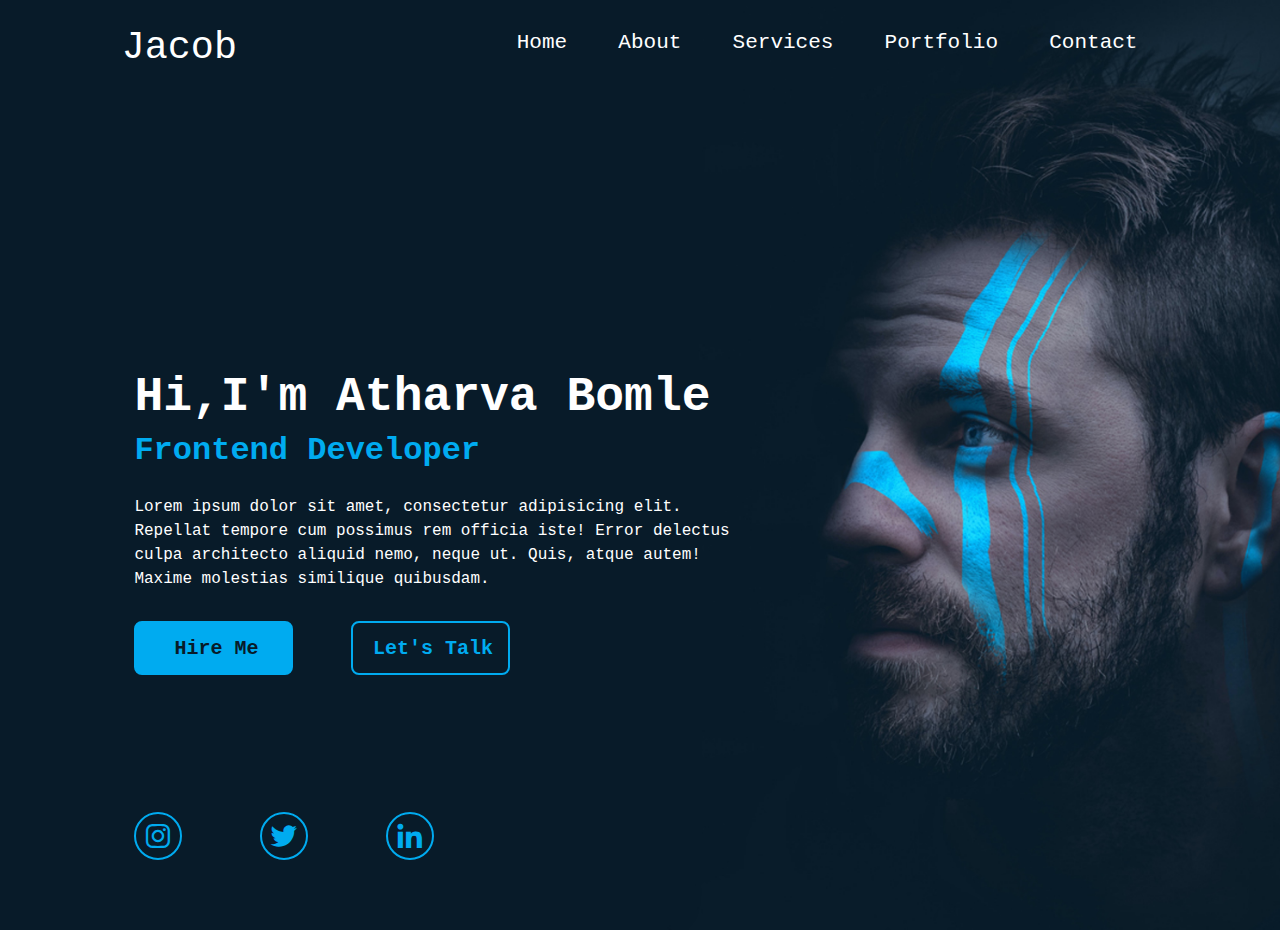
<file: index.html>
<!DOCTYPE html>
<html lang="en">
<head>
    <meta charset="UTF-8">
    <meta name="viewport" content="width=device-width, initial-scale=1.0">
    <link rel="stylesheet" href="index.css">
    <link href='https://unpkg.com/boxicons@2.1.4/css/boxicons.min.css' rel='stylesheet'>

    <title>Jacob</title>
</head>
<body>
    <div class="navigation-bar">
      <a href="#" class="logo">Jacob</a>
      <nav class="navbar">
        <a href="#">Home</a>
        <a href="#">About</a>
        <a href="#">Services</a>
        <a href="#">Portfolio</a>
        <a href="#">Contact</a>
      </nav>
    </div>

    <section class="section">
    <div class="center">
        <h1 >Hi,I'm Atharva Bomle</h1>
        <h2 >Frontend Developer</h2>
        <p>Lorem ipsum dolor sit amet, consectetur adipisicing elit. Repellat tempore cum possimus rem officia iste! Error delectus culpa architecto aliquid nemo, neque ut. Quis, atque autem! Maxime molestias similique quibusdam.</p>
        
        <div class="btn">
            <a href="#">Hire Me</a>
            <a href="#">Let's Talk</a>
        </div>
    </div>

    <div class="icons">
      <a href="#"><i class='bx bxl-instagram' ></i></a>
      <a href="#"><i class='bx bxl-twitter' ></i></a>
      <a href="#"><i class='bx bxl-linkedin' ></i></a>
    </div>
   </section>
</body>
</html>
</file>
<file: index.css>
body{
    margin:0 px;
    padding:0 px;
    font-family: "Lucida Console", "Courier New", monospace;
    background-color: #081b29;
    background: url('home.jpg') no-repeat;
    background-size: cover;
    background-position: center;
}

.navigation-bar{
   height:100px;
   width:auto;
   /* background-color:blueviolet; */
   display:flex;
   justify-content: space-between;
   padding:2px 9%;
}

.logo{
    position:relative;
    text-decoration: none;
    margin-top: 1rem;
    font-size: 2.4rem;    
    color: white;
}

.logo::before{
    content: '';
    position: absolute;
    top:0;
    left:0px;
    width:0px;
    height: 100%;
    background: #081b29 ;
    animation: yoo 0.4s timing-function delay iteration-count direction fill-mode;
}


.navbar{
    margin-top: 1.3rem;
}

.navbar a{  
    text-decoration:none;
    padding:1.3rem;
    font-size:21px;
    color:white;
    cursor:pointer;
}

.navbar a:hover{
    color:#00abf0;
}

.section{
    height:90vh;
    display: flex;
    align-items: center;
    padding:0 10%;
}

.center{
    max-width:600px;
}

.center h1{
    font-size:3rem;
    color:white;
    line-height: 0.1;
}

.center h2{
    font-size: 2rem;
    color: #00abf0;
}

.center p{
    color:white;
    line-height: 1.5;
    margin:20px 0px 30px 0px;
}

.center .btn{
    width:400px;
    height: 50px;   
}

.btn a{
    position:relative;
    width:150px;
    height: 100%;
    color:#081b29;
    padding-left:5px;
    /* justify-content: center; */
    display: inline-flex;
    align-items: center;
    justify-content: center;
    border:2px solid #00abf0;
    border-radius: 8px;
    text-decoration: none;
    font-size: 20px;
    font-weight: 600;
    background-color: #00abf0;
    z-index: 1;
    overflow: hidden;
    /* transition: ease-in-out 1s; */
}

.btn a:nth-child(2){
    background: transparent;
    color:#00abf0;
    margin-left: 3rem;
}

.btn a::before{
    content:'';
    position: absolute;
    top:0;
    left:0;
    background-color:#081b29 ;
    width:0%;
    height: 100%;
    transition: 0.5s;
    z-index: -1;
}

.btn a:hover::before{
    width:100%;
}

.btn a:hover{
    color: #00abf0;
}

.btn a:nth-child(2)::before{
    background-color:#00abf0 ;
}

.btn a:nth-child(2):hover{
    color:#081b29;
}

.icons{
    position:absolute;
    bottom:40px;
    width:300px;
    /* background-color: red; */
    display: flex;
    justify-content: space-between;
}

.icons a{
    position:relative;
    display:inline-flex;
    width:40px;
    height:40px;
    background: transparent;
    border:2px solid #00abf0;
    border-radius: 50%;
    font-size:2rem;
    padding:2px;
    text-decoration: none;
    justify-content: center;
    align-items: center;
    color:#00abf0;
    overflow: hidden;
}

.icons a::before{
    content: '';
    position: absolute;
    top:0px;
    left:0px;
    width:0px;
    height:100%;
    color:#081b29;
    background:#00abf0 ;
    transition: 0.2s;
    z-index: 1;
   
}

.icons a:hover{
    color:#081b29;
}

.icons a:hover::before{
    width:100%;
    z-index: -1;  
}
</file>
